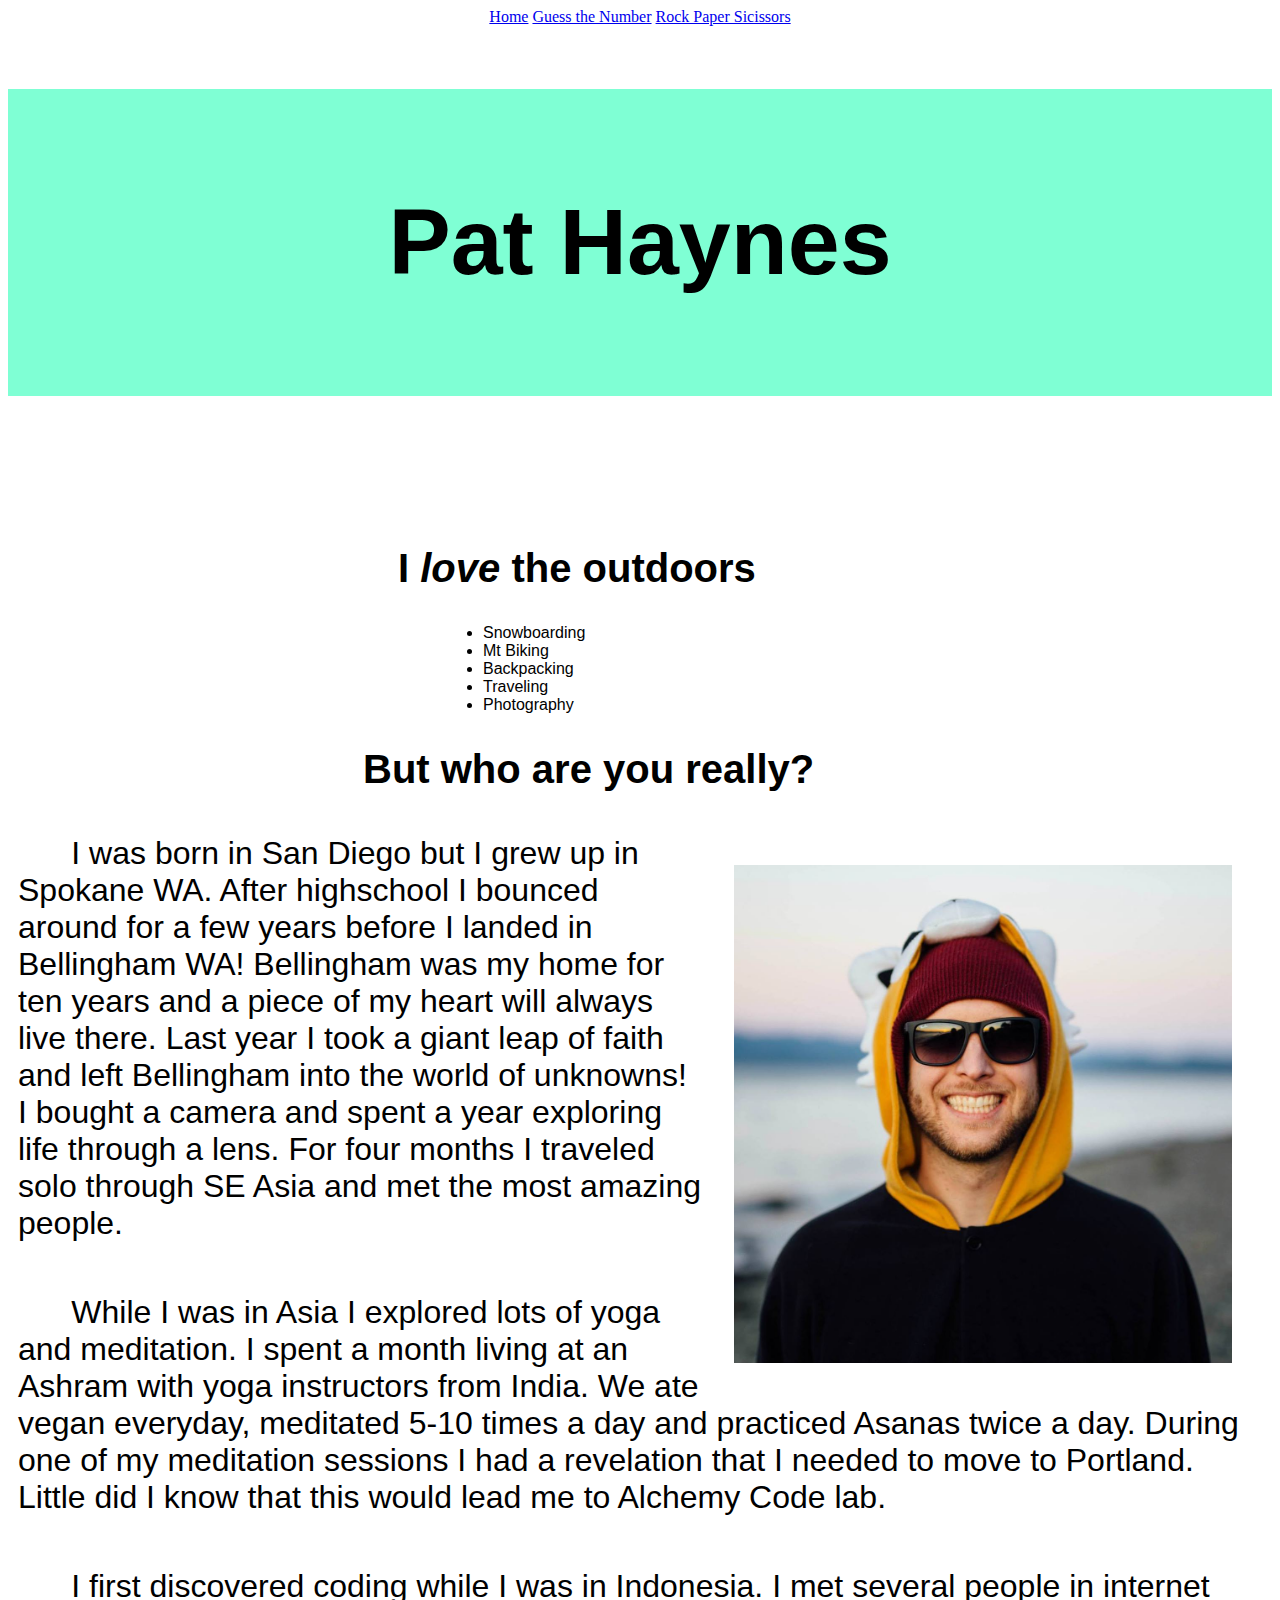
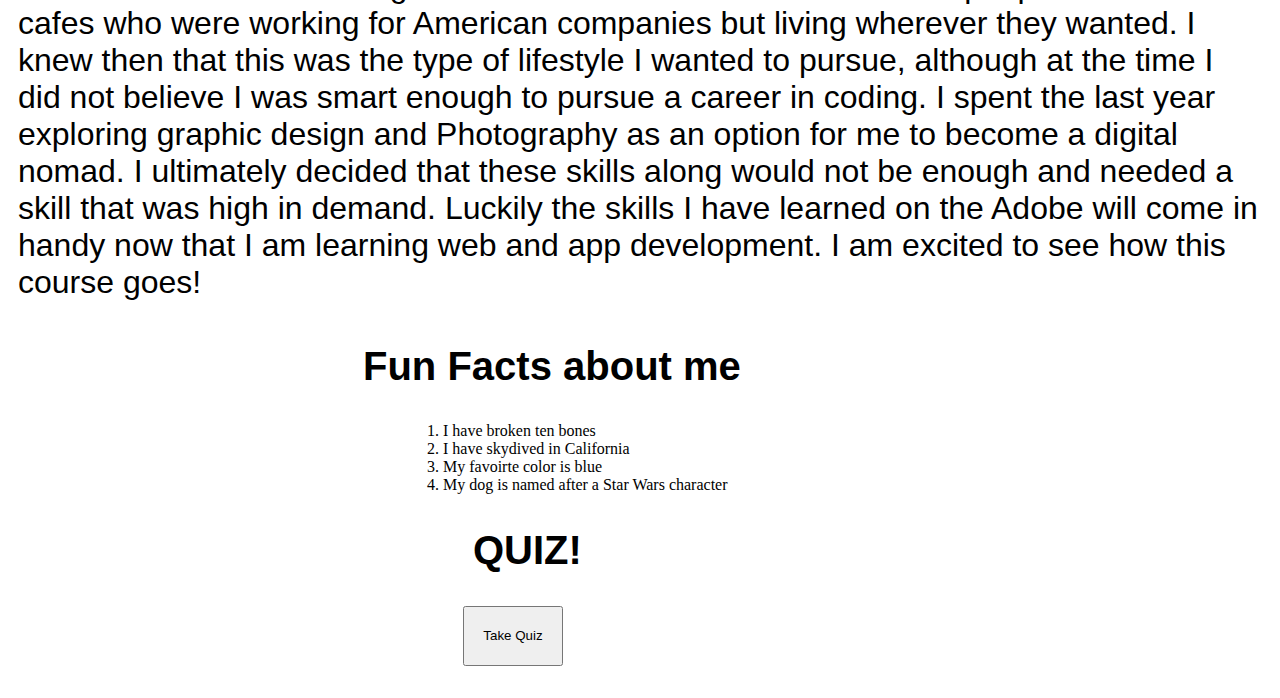
<file: index.html>
<!DOCTYPE html>
<html lang="en">
<head>
    <meta charset="UTF-8">
    <meta name="viewport" content="width=device-width, initial-scale=1.0">
    <meta http-equiv="X-UA-Compatible" content="ie=edge">
    <title>About Pat</title>
    <link rel="stylesheet" href="./src/main.css">
</head>
<body>
  <header>
      <nav>
        <a href="./">Home</a>
        <a href="guess-number.html">Guess the Number</a>
        <a href="rock-paper-scissors.html">Rock Paper Sicissors</a>
      </nav>
      <h1>Pat Haynes</h1>
  </header>    

    <main>
      <section>
          <p hidden class="paragraph-1">Ever since I was a little kid I was playing in the dirt or snow outside!</p>
      </section>

      <section>
            <h2 class="outdoors">I <em>love</em> the outdoors</h2>
          <ul class="list">
              <li>Snowboarding</li>
              <li>Mt Biking</li>
              <li>Backpacking</li>
              <li>Traveling</li>
              <li>Photography</li>
          </ul>
      </section>

      <section>
          <h2 class="but-who">But who are you really?</h2>
           <p class="tab">
               <img class="profile" src="assets/11020767_10155224115235253_946418496458856295_o_10155224115235253.jpg" alt="little buddah">
               I was born in San Diego but I grew up in Spokane WA. After highschool I bounced
               around for a few years before I landed in Bellingham WA! Bellingham was my home
               for ten years and a piece of my heart will always live there. Last year I took
               a giant leap of faith and left Bellingham into the world of unknowns! I bought
               a camera and spent a year exploring life through a lens. For four months I traveled
               solo through SE Asia and met the most amazing people. 
            
           </p>
           <p class="tab">
               While I was in Asia I explored lots of yoga and meditation. I spent a month living
               at an Ashram with yoga instructors from India. We ate vegan everyday, meditated 5-10 
               times a day and practiced Asanas twice a day. During one of my meditation sessions
               I had a revelation that I needed to move to Portland. Little did I know that this
               would lead me to Alchemy Code lab.
           </p>
           <p class="tab">
               I first discovered coding while I was in Indonesia. I met several people in
               internet cafes who were working for American companies but living wherever they wanted.
               I knew then that this was the type of lifestyle I wanted to pursue, although at the time 
               I did not believe I was smart enough to pursue a career in coding. I spent the last year
               exploring graphic design and Photography as an option for me to become a digital nomad.
               I ultimately decided that these skills along would not be enough and needed a skill that
               was high in demand. Luckily the skills I have learned on the Adobe will come in handy now that I am 
               learning web and app development. I am excited to see how this course goes!
           </p>
      </section>
            <h2 id="fun">Fun Facts about me</h2>
                <ol id="facts">
                    <li>I have broken ten bones</li>
                    <li>I have skydived in California</li>
                    <li>My favoirte color is blue</li>
                    <li>My dog is named after a Star Wars character</li>
                </ol>
      <section>
          
      </section>
          <h2 id="quiz">QUIZ!</h2>
          <button id="take-this-quiz"> Take Quiz</button>
          <p id="text-content"></p>
      <section>
          
      </section>
    
    </main>
    <footer>
    </footer>
    <script type="module" src="src/app.js"></script>
  </body>
</html>
</file>
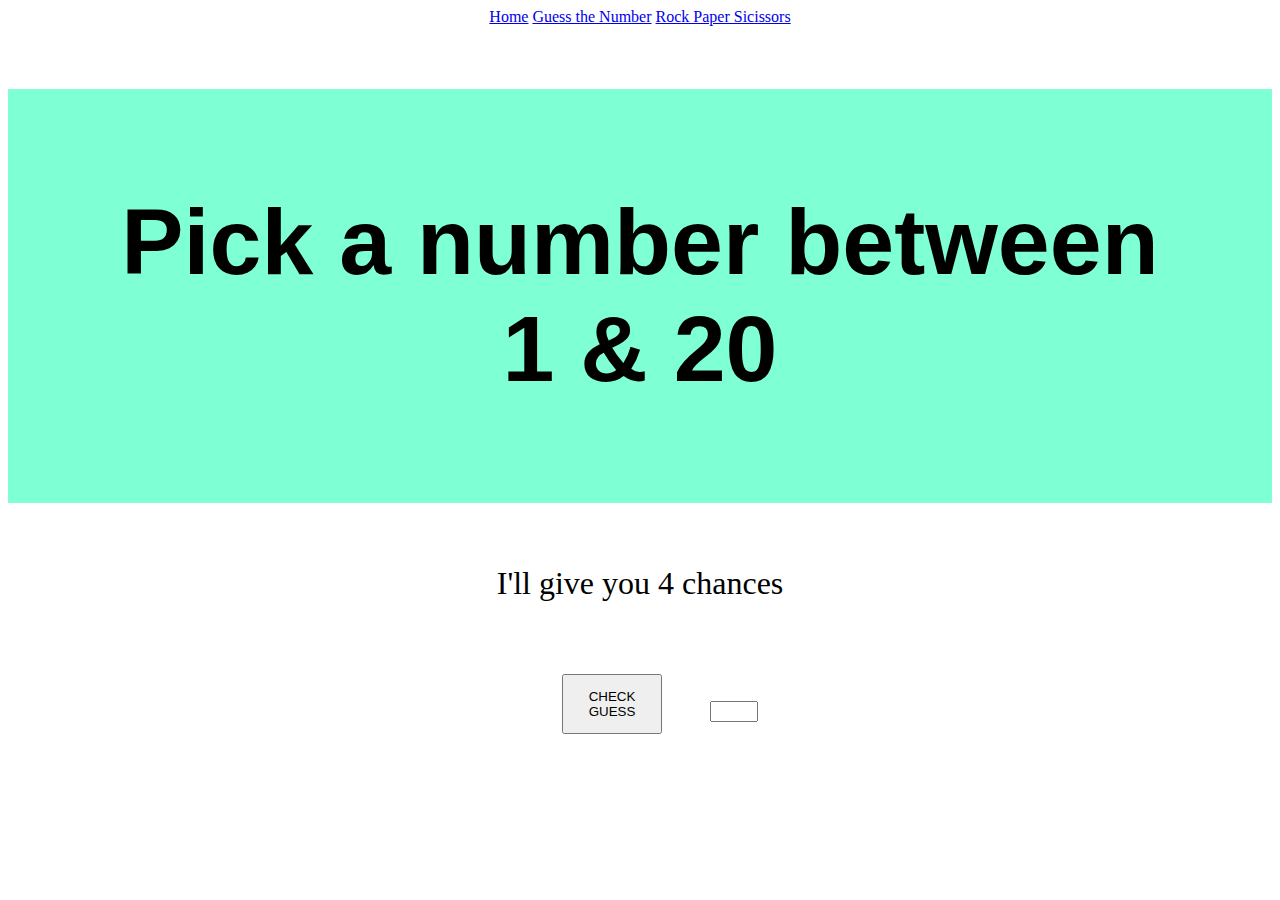
<file: guess-number.html>
<!DOCTYPE html>
<html lang="en">
   <head>
        <meta charset="UTF-8">
        <meta name="viewport" content="width=device-width, initial-scale=1.0">
        <meta http-equiv="X-UA-Compatible" content="ie=edge">
        <title>Guess the number</title>
        <link rel="stylesheet" href ="./src/guess-number.css">
   </head>
    <body>
        <header>
                <nav>
                  <a href="./">Home</a>
                  <a href="guess-number.html">Guess the Number</a>
                  <a href="rock-paper-scissors.html">Rock Paper Sicissors</a>
                </nav>
            <h1>Pick a number between 1 & 20</h1>
        </header>

        <main>
            <p>I'll give you <span id="remaining-tries">4</span> chances</p>
            <button id="click">CHECK GUESS</button> 
            <input id="guess-number">
            <p><span id="high-low"></span></p>
            <p><span id="result"></span></p>
            <p><span id="failure"></span></p>
        </main>
        <script type="module" src="src/guess-number.app.js"></script>
   </body>
</html>
</file>
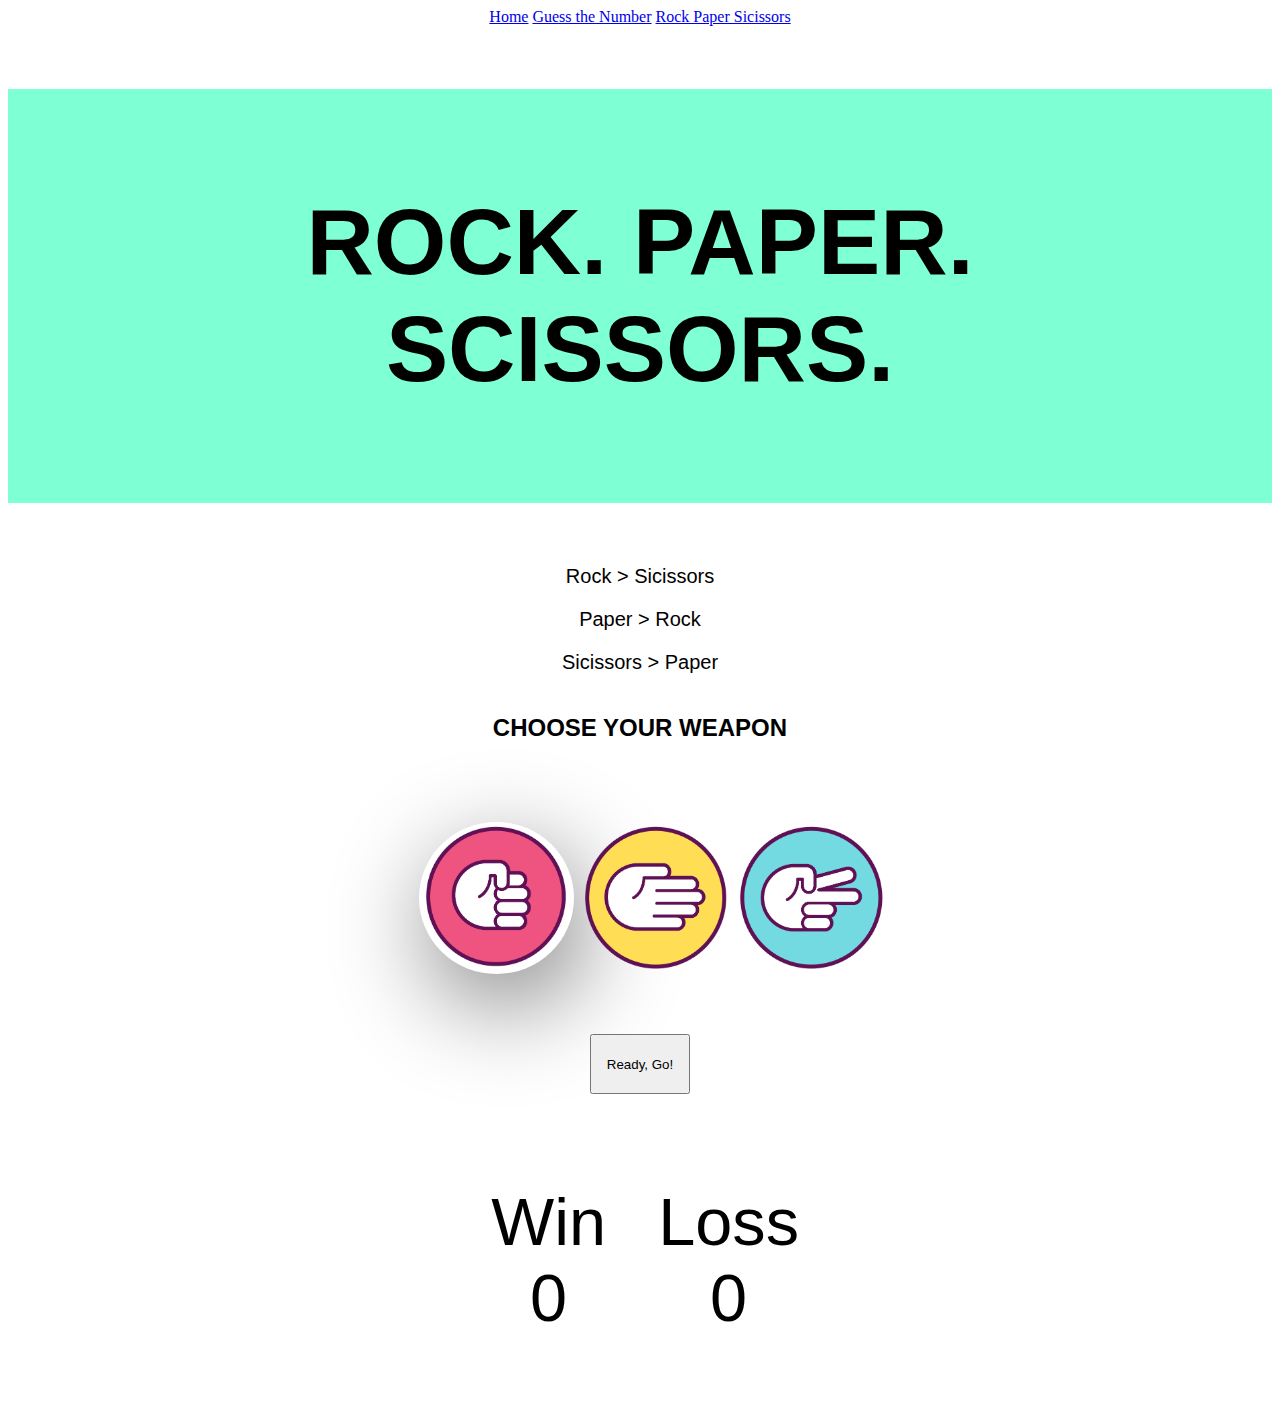
<file: rock-paper-scissors.html>
<!DOCTYPE html>
<html lang="en">
<head>
    <meta charset="UTF-8">
    <meta name="viewport" content="width=device-width, initial-scale=1.0">
    <meta http-equiv="X-UA-Compatible" content="ie=edge">
    <title>R-P-S</title>
    <link rel="stylesheet" href="src/rock.paper.sicissors.css">
</head>

<body>
        <header>
                <nav>
                   <a href="./">Home</a>
                   <a href="guess-number.html">Guess the Number</a>
                   <a href="rock-paper-sicissors.html">Rock Paper Sicissors</a>
                </nav>  
                <h1>ROCK. PAPER. SCISSORS.</h1>
                <section id="rule-list">
                  <p>Rock > Sicissors</p>
                  <p>Paper > Rock</p>
                  <p>Sicissors > Paper</p>
                </section>
        </header>
        <main>                  
            <h2>CHOOSE YOUR WEAPON</h2>
            <p id="images"> 
                <label>
                        <input type="radio" name="action" value="rock" checked>
                        <img class="radio-image" src="assets/hands/rock.png">
                </label>
                <label>
                        <input type="radio" name="action" value="paper">
                        <img class="radio-image" src="assets/hands/paper.png">
                </label>
                <label>
                        <input type="radio" name="action" value="scissors">
                        <img class="radio-image" src="assets/hands/scissors.png">
                </label>
            </p>
            <p id="button">
                <button id="go">Ready, Go!</button> 
            </p>
            <p id="result">
                <img id="hand-image" class="invisible" src="./assets/hands/paper.png">
            </p>

            <p id="record">
                 <span>Win <span class="count" id="win-count">0</span></span>
                 <span>Loss <span class="count" id="loss-count">0</span></span>
            </p>
        </main>

        <footer>
                
        </footer>
        <script type="module" src="./src/rock-paper-scissors.app.js"></script>      
</body>
</html>
</file>
<file: src/main.css>
h1 {
    text-align: center;
    font-size: 70pt;
    font-family: Impact, Haettenschweiler, 'Arial Narrow Bold', sans-serif;
    margin-bottom: 150px;
    padding: 100px;
    background-color: aquamarine;
}

h2 {
    font-family: Impact, Haettenschweiler, 'Arial Narrow Bold', sans-serif;
    font-size: 250%;

}

.outdoors {
    padding-left: 390px;
    font-family: Impact, Haettenschweiler, 'Arial Narrow Bold', sans-serif;
}

.paragraph-1 {
    text-align: left;
    font-family: Impact, Haettenschweiler, 'Arial Narrow Bold', sans-serif;
}

.favorite {
    text-align: left;
    font-family: Impact, Haettenschweiler, 'Arial Narrow Bold', sans-serif;
}

.list {
    text-align: left;
    font-family: sans-serif;
    width: 200px;
    padding-left: 475px;
}

.but-who {
    text-align: left;
    font-family: Impact, Haettenschweiler, 'Arial Narrow Bold', sans-serif;
    padding-left: 355px;
}

.profile {
    width: 40%;
    float: right;
    padding: 30px
}

p {
    font-family: sans-serif;
    font-size: 200%;
}

ul {
    width: 300px;
    margin-left: left;
    margin-right: auto;
}

.tab {
    text-indent: 40pt;
    padding: 10px
}

nav {
    text-align: center;
}

#fun {
    padding-left: 355px;
}

#facts {
    padding-left: 435px;
}

#quiz {
    padding-left: 465px;
}

button {
    margin-left: 455px;
    width: 100px;
    height: 60px;
    font-family: sans-serif
}
</file>
<file: src/guess-number.css>
main {
    font-size: 200%;
    text-align: center;
}

h1 {
    font-family: Impact, Haettenschweiler, 'Arial Narrow Bold', sans-serif;
    font-size: 70pt;
    text-align: center;
    background-color: aquamarine;
    padding: 100px;
}


#click {
    width: 100px;
    height: 60px;
    margin: 40px;
    font-family: sans-serif
}

#guess-number {
    width: 40px;
}

nav {
    text-align: center;
}
</file>
<file: src/rock.paper.sicissors.css>
main {
    max-width: 450px;
    margin: auto;
    text-align: center;
}

input {
    display: none;
}

.radio-image {
    height: 150px;
}

#images {
    width: 600px;
    margin-left: -60px;
    margin-top: 80px;
}
h1 {
    text-align: center;
    font-size: 70pt;
    font-family: Impact, Haettenschweiler, 'Arial Narrow Bold', sans-serif;
    background-color: aquamarine;
    padding: 100px;
}

h2 {
    margin: 40px;
    font-family: sans-serif;
}

#go {
    width: 100px;
    height: 60px;
    margin: 40px;
    font-family: sans-serif;
}

.radio-image {
    border: 1px solid transparent;
    border-radius: 100%;

}
input:checked + .radio-image {
        box-shadow: 10px 30px 100px grey;
    
    }

#record {
        font-family: sans-serif;
        font: bold;
        font-size: 50pt;
        display: flex;
        justify-content: space-evenly;
        width: 80%;
        margin-top: 50px;
        margin-left: 50px;
    }

#result img {
        box-shadow: 10px 30px 80px grey;
        border-radius: 100%;
        transition:ease-in-out;
        width: 250px;
}
   
.invisible {
        display: none;
}

nav {
    text-align: center;
}

#rule-list {
   text-align: center;
   font-family: sans-serif;
   font-size: 20px;
}
</file>
